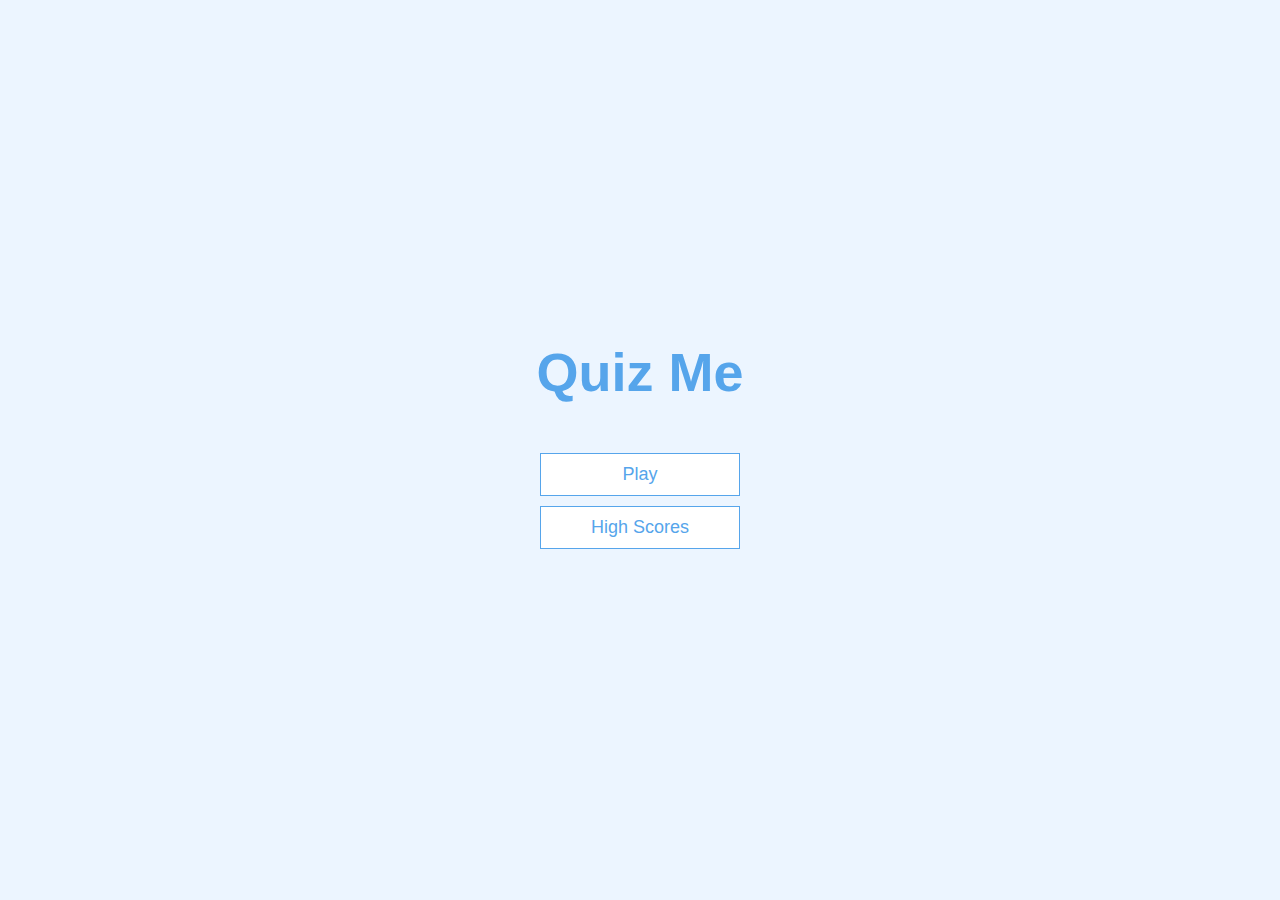
<file: index.html>
<!DOCTYPE html>
<html lang="en">
  <head>
    <meta charset="UTF-8" />
    <meta name="viewport" content="width=device-width, initial-scale=1.0" />
    <link rel="stylesheet" href="./app.css" />
    <script defer src="./index.js"></script>
    <title>Quiz Me</title>
  </head>
  <body>
    <div class="container">
      <div id="home" class="flex-center flex-column">
        <h1>Quiz Me</h1>
        <a class="btn" href="/game.html">Play</a>
        <a class="btn" href="/highscores.html">High Scores</a>
      </div>
    </div>
  </body>
</html>
</file>
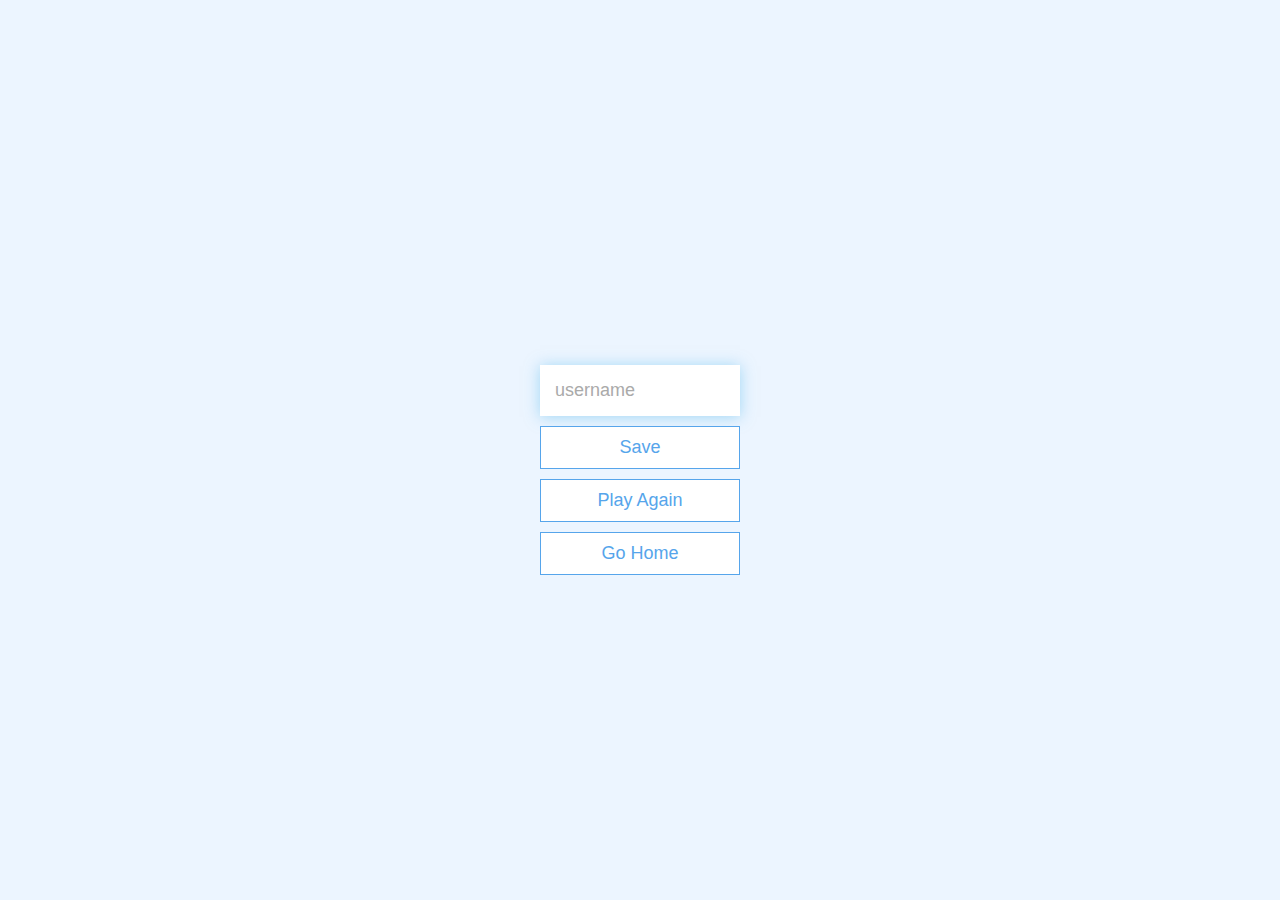
<file: end.html>
<!DOCTYPE html>
<html lang="en">
  <head>
    <meta charset="UTF-8" />
    <meta name="viewport" content="width=device-width, initial-scale=1.0" />
    <link rel="stylesheet" href="./app.css" />
    <script defer src="./end.js"></script>
    <title>Congrats</title>
  </head>
  <body>
    <div class="container">
      <div id="end" class="flex-center flex-column">
        <h1 id="final-score"></h1>
        <form>
          <input
            type="text"
            name="username"
            id="username"
            placeholder="username"
          />
          <button
            type="submit"
            class="btn"
            id="save-score-btn"
            onclick="saveHighScore(event)"
            disabled
          >
            Save
          </button>
        </form>
        <a class="btn" href="/game.html">Play Again</a>
        <a class="btn" href="/">Go Home</a>
      </div>
    </div>
  </body>
</html>
</file>
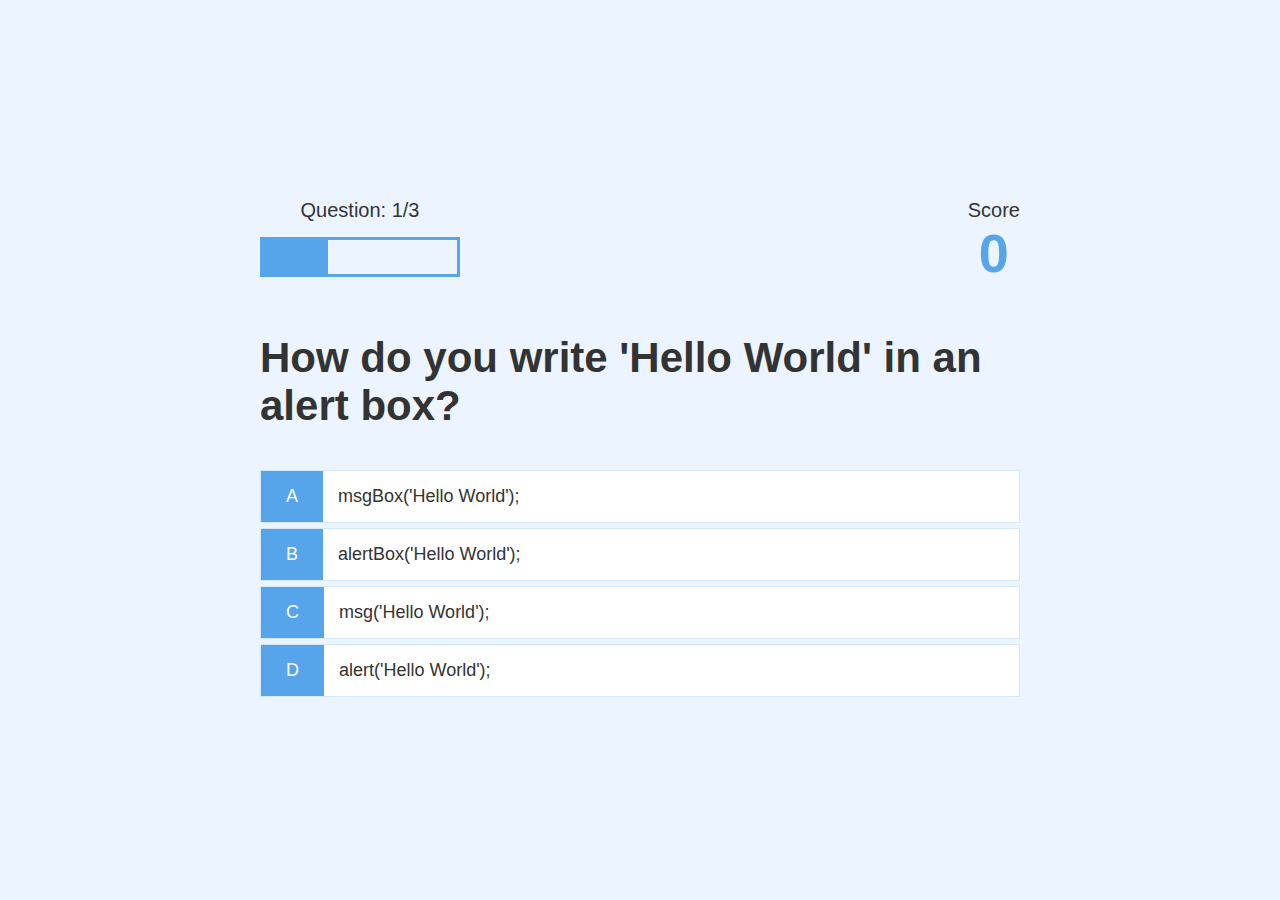
<file: game.html>
<!DOCTYPE html>
<html lang="en">
  <head>
    <meta charset="UTF-8" />
    <meta name="viewport" content="width=device-width, initial-scale=1.0" />
    <link rel="stylesheet" href="./game.css" />
    <link rel="stylesheet" href="./app.css" />
    <script defer src="game.js"></script>
    <title>Quiz Me - Play</title>
  </head>
  <body>
    <div class="container">
      <div id="game" class="justify-center flex-column">
        <div id="hud">
          <div id="hud-item">
            <p id="progress-text" class="hud-prefix">
              Questions
            </p>
            <div id="progress-bar">
              <div id="progress-bar-full"></div>
            </div>
          </div>
          <div id="hud-item">
            <p class="hud-prefix">
              Score
            </p>
            <h1 class="hud-main-text" id="score">
              0
            </h1>
          </div>
        </div>
        <h2 id="question">What is the answer to this question?</h2>
        <div class="choice-container">
          <p class="choice-prefix">A</p>
          <p class="choice-text" data-number="1">Choice 1</p>
        </div>
        <div class="choice-container">
          <p class="choice-prefix">B</p>
          <p class="choice-text" data-number="2">Choice 2</p>
        </div>
        <div class="choice-container">
          <p class="choice-prefix">C</p>
          <p class="choice-text" data-number="3">Choice 3</p>
        </div>
        <div class="choice-container">
          <p class="choice-prefix">D</p>
          <p class="choice-text" data-number="4">Choice 4</p>
        </div>
      </div>
    </div>
  </body>
</html>
</file>
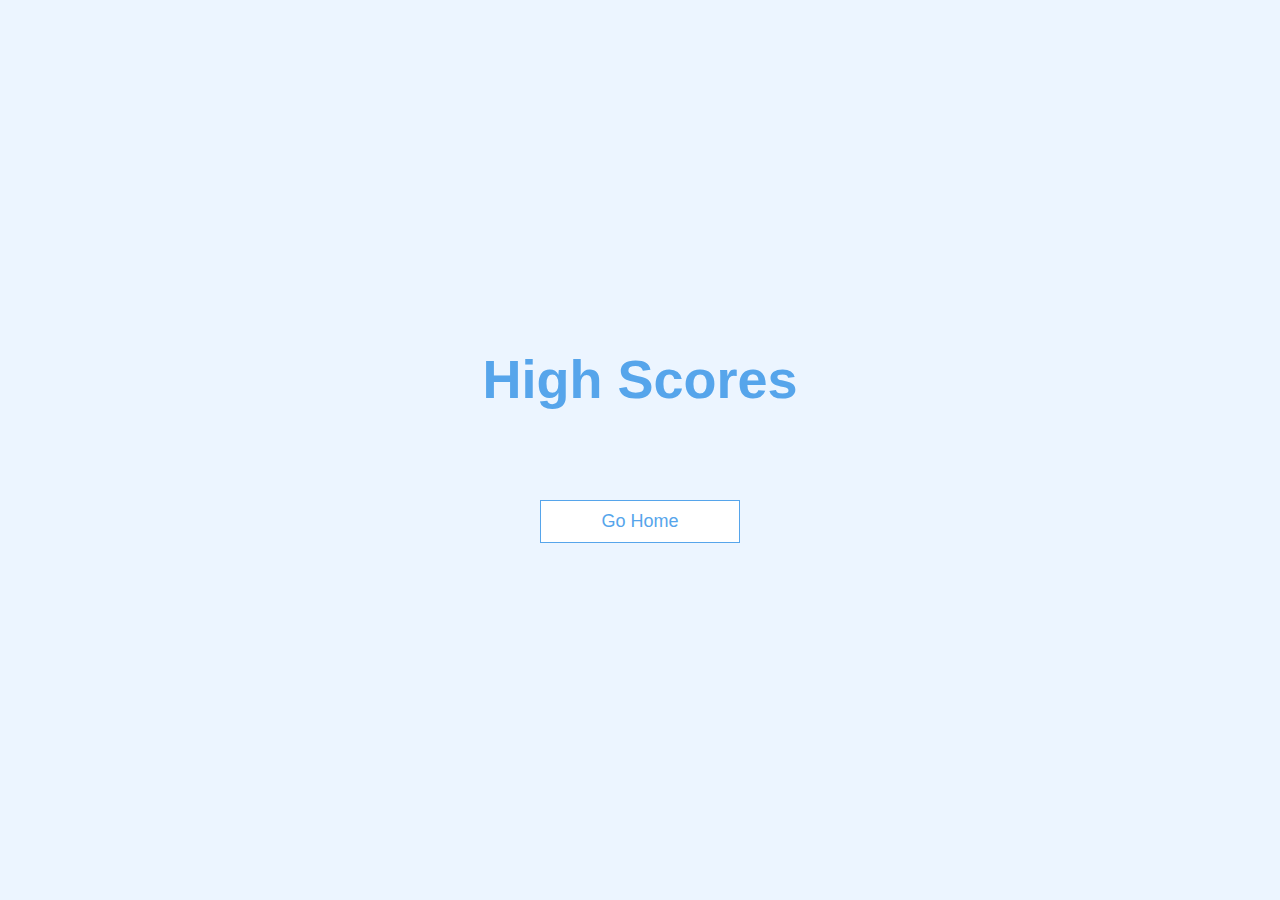
<file: highscores.html>
<!DOCTYPE html>
<html lang="en">
  <head>
    <meta charset="UTF-8" />
    <meta name="viewport" content="width=device-width, initial-scale=1.0" />
    <link rel="stylesheet" href="./app.css" />
    <link rel="stylesheet" href="./highscores.css" />
    <script defer src="highscores.js"></script>
    <title>Quiz Me High Scores</title>
  </head>
  <body>
    <div class="container">
      <div id="highScores" class="flex-center flex-column">
        <h1 id="final-score">High Scores</h1>
        <ul id="high-scores-list"></ul>
        <a href="/" class="btn">Go Home</a>
      </div>
    </div>
  </body>
</html>
</file>
<file: app.css>
:root {
  background-color: #ecf5ff;
  font-size: 62.5%;
}

* {
  box-sizing: border-box;
  font-family: Arial, Helvetica, sans-serif;
  margin: 0;
  padding: 0;
  color: #333;
}

h1,
h2,
h3,
h4 {
  margin-bottom: 1rem;
}

h1 {
  font-size: 5.4rem;
  color: #56a5eb;
  margin-bottom: 5rem;
}

h1 > span {
  font-size: 2.4rem;
  font-weight: 500;
}

h2 {
  font-size: 4.2rem;
  margin-bottom: 4rem;
  font-weight: 700;
}

h3 {
  font-size: 2.8rem;
  font-weight: 500;
}

.container {
  width: 100vw;
  height: 100vh;
  display: flex;
  justify-content: center;
  align-items: center;
  max-width: 80rem;
  margin: 0 auto;
  padding: 2rem;
}

.container > * {
  width: 100%;
}

.flex-column {
  display: flex;
  flex-direction: column;
}

.flex-center {
  justify-content: center;
  align-items: center;
}

.justify-center {
  justify-content: center;
}

.text-center {
  text-align: center;
}

.hidden {
  display: none;
}

.btn {
  font-size: 1.8rem;
  padding: 1rem 0;
  width: 20rem;
  text-align: center;
  border: 0.1rem solid #56a5eb;
  margin-bottom: 1rem;
  text-decoration: none;
  color: #56a5eb;
  background-color: white;
}

.btn:hover {
  cursor: pointer;
  box-shadow: 0 0.4rem 1.4rem 0 rgba(86, 185, 235, 0.5);
  transform: translateY(-0.1rem);
  transition: transform 150ms;
}

.btn[disabled]:hover {
  cursor: not-allowed;
  box-shadow: none;
  transform: none;
}

form {
  width: 100%;
  display: flex;
  flex-direction: column;
  align-items: center;
}

input {
  margin-bottom: 1rem;
  width: 20rem;
  padding: 1.5rem;
  font-size: 1.8rem;
  border: none;
  box-shadow: 0 0.1rem 1.4rem 0 rgba(86, 185, 235, 0.5);
}

input::placeholder {
  color: #aaa;
}
</file>
<file: game.css>
.choice-container {
  display: flex;
  margin-bottom: 0.5rem;
  width: 100%;
  font-size: 1.8rem;
  border: 0.1rem solid rgba(86, 165, 235, 0.25);
  background-color: white;
}

.choice-container:hover {
  cursor: pointer;
  box-shadow: 0 0.4rem 1.4rem 0 rgba(86, 185, 235, 0.5);
  transform: translateY(-0.1rem);
  transition: transform 150ms;
}

.choice-prefix {
  padding: 1.5rem 2.5rem;
  background-color: #56a5eb;
  color: white;
}

.choice-text {
  padding: 1.5rem;
  width: 100%;
}

.correct {
  background-color: #28a745;
}

.incorrect {
  background-color: #dc3545;
}

#hud {
  display: flex;
  justify-content: space-between;
}

.hud-prefix {
  text-align: center;
  font-size: 2rem;
}

.hud-main-text {
  text-align: center;
}

#progress-bar {
  width: 20rem;
  height: 4rem;
  border: 0.3rem solid #56a5eb;
  margin-top: 1.5rem;
}

#progress-bar-full {
  height: 3.4rem;
  background-color: #56a5eb;
  width: 0%;
}
</file>
<file: highscores.css>
#high-scores-list {
  list-style: none;
  padding-left: 0;
  margin-bottom: 4rem;
}

.high-score {
  font-size: 2.8rem;
  margin-bottom: 0.5rem;
}

.high-score:hover {
  transform: scale(1.025);
}
</file>
